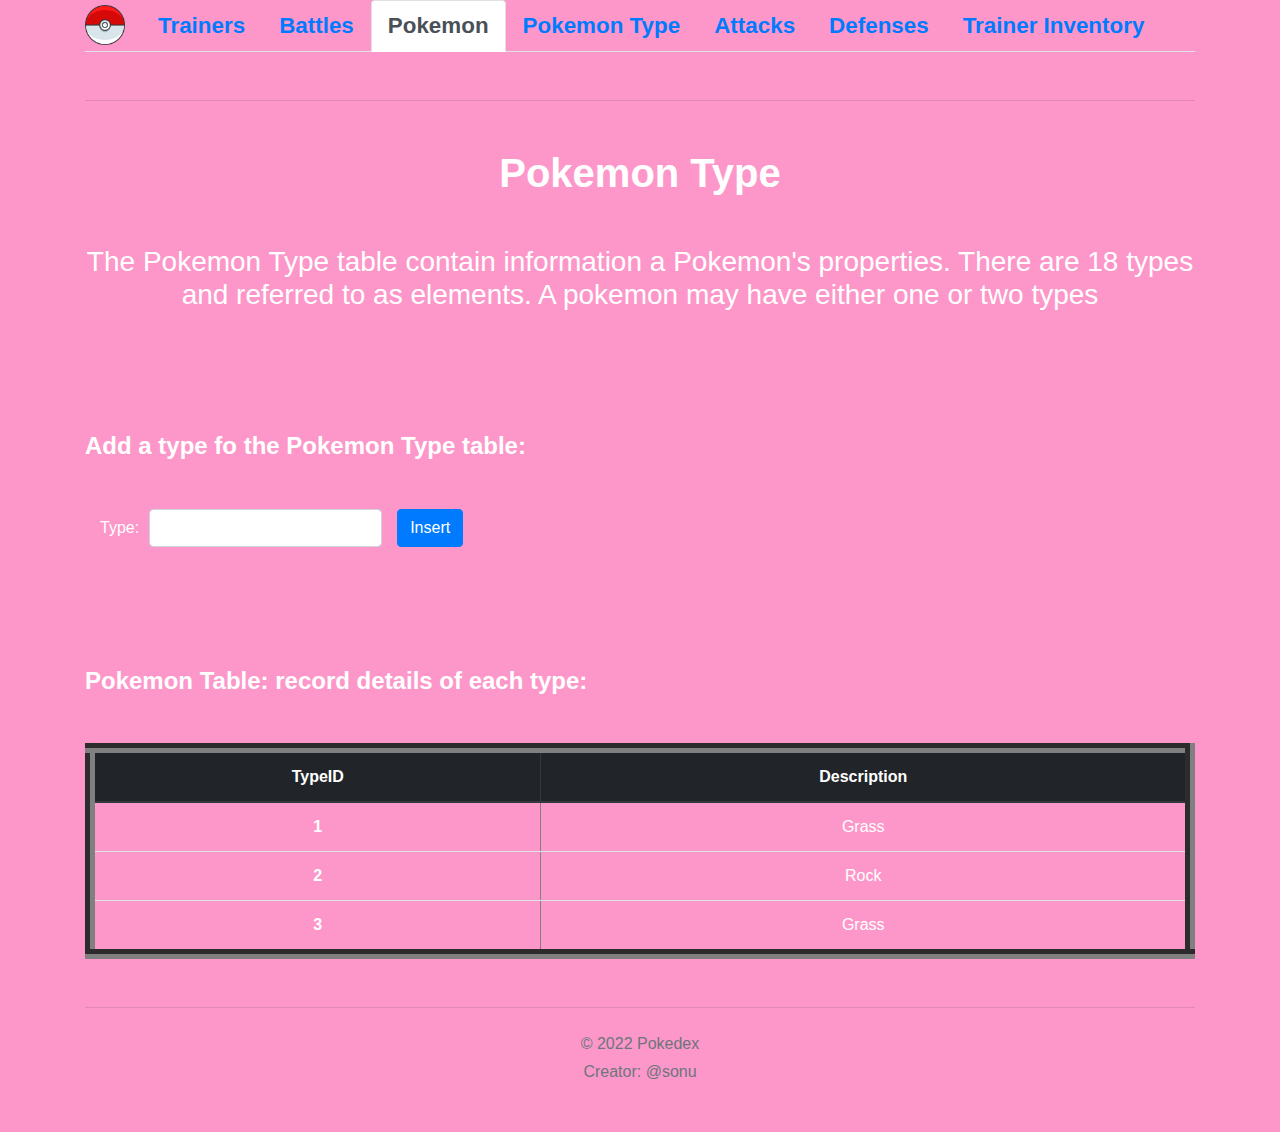
<file: index.html>
<!doctype html>
<html lang="en">

<head>
    <!-- Required meta tags -->
    <meta charset="utf-8">
    <meta name="viewport" content="width=device-width, initial-scale=1, shrink-to-fit=no">

    <!-- Bootstrap CSS -->
    <link rel="stylesheet" href="https://maxcdn.bootstrapcdn.com/bootstrap/4.0.0/css/bootstrap.min.css"
        integrity="sha384-Gn5384xqQ1aoWXA+058RXPxPg6fy4IWvTNh0E263XmFcJlSAwiGgFAW/dAiS6JXm" crossorigin="anonymous">

    <title>Pokemon Type</title>

    <link rel="stylesheet" href="style.css" type="text/css">
</head>

<body>

    <!--Navbar-->

    <div class="container">

        <ul class="nav nav-tabs">
            <a class="navbar-brand ball" href="index.html">
                <img class="ball" src="ball.png">
            </a>
            <li class="nav-item">
                <a class="nav-link" href="trainer_pokedex.html">Trainers</a>
            </li>
            <li class="nav-item">
                <a class="nav-link" href="battle.html">Battles</a>
            </li>
            <li class="nav-item">
                <a class="nav-link active" href="pokemon.html">Pokemon</a>
            </li>
            <li class="nav-item">
                <a class="nav-link" href="pokemon_type.html">Pokemon Type</a>
            </li>
            <li class="nav-item">
                <a class="nav-link" href="attacks.html">Attacks</a>
            </li>
            <li class="nav-item">
                <a class="nav-link" href="defenses.html">Defenses</a>
            </li>
            <li class="nav-item">
                <a class="nav-link" href="trainer_inventory.html">Trainer Inventory</a>
            </li>
        </ul>
    </div>



    <!--Title and Intro-->

    <div class="container my-5 text-center">
        <hr class="featurette-divider">
        <h1 class="my-5 pageTitle">Pokemon Type</h1>

        <h3 class="my-5">The Pokemon Type table contain information a Pokemon's properties.
            There are 18 types and referred to as elements. A pokemon may have either one or two types</h3>
        <br>
    </div>


    <!--Insert Trainer-->

    <div class="container my-5 text-left">
        <h4 class="my-5"><b>Add a type fo the Pokemon Type table:</b></h4>
    </div>

    <div class="container my-5 text-center">
        <form class="form-inline" action="#">
            <div class="form-group text-form">
                <label for="Type">Type:</label>
                <input type="text" class="form-control" id="trainer_name">
            </div>
            <input class="btn btn-primary" type="submit" value="Insert">
        </form>
    </div>
    <br>


    <!-- Table -->
    <div class="container my-5 text-left">
        <h4 class="my-5"><b>Pokemon Table: record details of each type:</b></h4>
    </div>

    <div class="container my-5 text-center">
        <table class="table", border= 10>
            <thead class="thead-dark">
                <tr>
                    <th scope="col">TypeID</th>
                    <th scope="col">Description</th>
                </tr>
            </thead>
            <tbody>
                <tr>
                    <th scope="row">1</th>
                    <td>Grass</td>
                </tr>
                <tr>
                    <th scope="row">2</th>
                    <td>Rock</td>
                </tr>
                <tr>
                    <th scope="row">3</th>
                    <td>Grass</td>
                </tr>
            </tbody>
        </table>
    </div>







    <!-- FOOTER -->
    <div class="container my-5">
        <hr class="featurette-divider">

        <!-- FOOTER -->
        <footer class="my-4 text-muted text-center text-small">
            <p class="mb-1">&copy; 2022 Pokedex </p>
            <p class="mb-1">Creator: @sonu</p>
        </footer>
    </div>

</body>

</html>
</file>
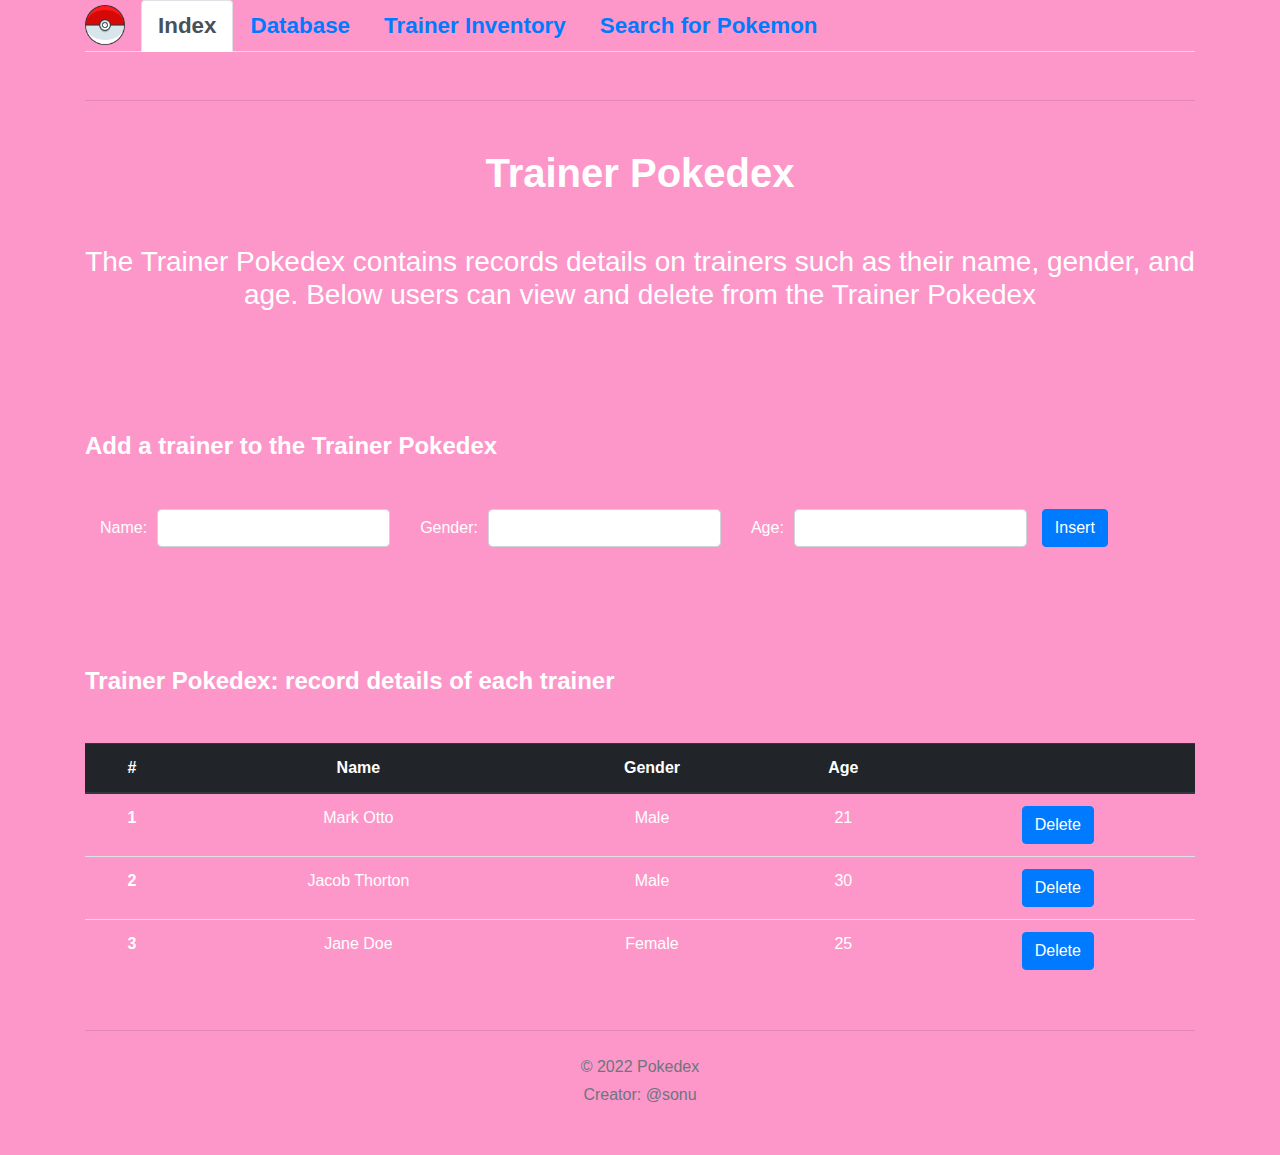
<file: trainer_pokedex.html>
<!doctype html>
<html lang="en">

<head>
    <!-- Required meta tags -->
    <meta charset="utf-8">
    <meta name="viewport" content="width=device-width, initial-scale=1, shrink-to-fit=no">

    <!-- Bootstrap CSS -->
    <link rel="stylesheet" href="https://maxcdn.bootstrapcdn.com/bootstrap/4.0.0/css/bootstrap.min.css"
        integrity="sha384-Gn5384xqQ1aoWXA+058RXPxPg6fy4IWvTNh0E263XmFcJlSAwiGgFAW/dAiS6JXm" crossorigin="anonymous">

    <title>Trainer Pokedex</title>

    <link rel="stylesheet" href="style.css" type="text/css">
</head>

<body>

    <!--Navbar-->

    <div class="container">

        <ul class="nav nav-tabs">
            <a class="navbar-brand ball" href="#">
                <img class="ball" src="ball.png">
            </a>
            <li class="nav-item">
                <a class="nav-link active" href="####">Index</a>
            </li>
            <li class="nav-item">
                <a class="nav-link" href="">Database</a>
            </li>
            <li class="nav-item">
                <a class="nav-link" href="####">Trainer Inventory</a>
            </li>
            <li class="nav-item">
                <a class="nav-link" href="####">Search for Pokemon</a>
            </li>
        </ul>
    </div>



    <!--Title and Intro-->

    <div class="container my-5 text-center">
        <hr class="featurette-divider">
        <h1 class="my-5 pageTitle">Trainer Pokedex</h1>


        <h3 class="my-5">The Trainer Pokedex contains records details on trainers such as their name, gender, and age.
            Below
            users can view and delete from the Trainer Pokedex</h3>
        <br>
    </div>


    <!--Insert Trainer-->

    <div class="container my-5 text-left">
        <h4 class="my-5"><b>Add a trainer to the Trainer Pokedex </b></h4>
    </div>

    <div class="container my-5 text-center">
        <form class="form-inline" action="#">
            <div class="form-group text-form">
                <label for="Name">Name:</label>
                <input type="text" class="form-control" id="trainer_name">
            </div>
            <div class="form-group text-form">
                <label for="Gender">Gender:</label>
                <input type="text" class="form-control" id="trainer_gender">
            </div>
            <div class="form-group text-form">
                <label for="Age">Age:</label>
                <input type="text" class="form-control" id="trainer_age">
            </div>

            <input class="btn btn-primary" type="submit" value="Insert">
        </form>
    </div>
    <br>

    <div class="container my-5 text-left">
        <h4 class="my-5"><b>Trainer Pokedex: record details of each trainer</b></h4>
    </div>

    <!-- Table -->
    <div class="container my-5 text-center">
        <table class="table",border= 10>
            <thead class="thead-dark">
                <tr>
                    <th scope="col">#</th>
                    <th scope="col">Name</th>
                    <th scope="col">Gender</th>
                    <th scope="col">Age</th>
                    <th scope="col"></th>
                </tr>
            </thead>
            <tbody>
                <tr>
                    <th scope="row">1</th>
                    <td>Mark Otto</td>
                    <td>Male</td>
                    <td>21</td>
                    <td><button class="btn btn-primary" type="submit">Delete</button></td>
                </tr>
                <tr>
                    <th scope="row">2</th>
                    <td>Jacob Thorton</td>
                    <td>Male</td>
                    <td>30</td>
                    <td><button class="btn btn-primary" type="submit">Delete</button></td>
                </tr>
                <tr>
                    <th scope="row">3</th>
                    <td>Jane Doe</td>
                    <td>Female</td>
                    <td>25</td>
                    <td><button class="btn btn-primary" type="submit">Delete</button></td>
                </tr>
            </tbody>
        </table>
    </div>







    <!-- FOOTER -->
    <div class="container my-5">
        <hr class="featurette-divider">

        <!-- FOOTER -->
        <footer class="my-4 text-muted text-center text-small">
            <p class="mb-1">&copy; 2022 Pokedex</p>
             <p class="mb-1">Creator: @sonu</p>

        </footer>
    </div>

</body>

</html>
</file>
<file: style.css>
body { font-family: "MV Boli", sans-serif ; background-image: url("bg.jpg"); color: white; }


.resize_icon {
    width: 60px;
    height: auto;
}

.text-form {
  margin-right: 15px;
  margin-left: 15px;

}

label {
  margin-right: 10px;
}

.nav a {
  font-size: 1.4em;
  font-weight: bold;
}

.ball {
  width: 40px;
  height: auto;
}


.pokedex {
  width: 200px;
  height: auto;
}

.pageTitle {
  font-weight: bold;
}

.noLinkColor {
    color: inherit;
    text-decoration: none;
}

.noLinkColor:hover 
{
     color: inherit; 
     text-decoration:none;
     box-shadow:white  0px 0px 30px; 
     cursor:pointer;  
}
</file>
